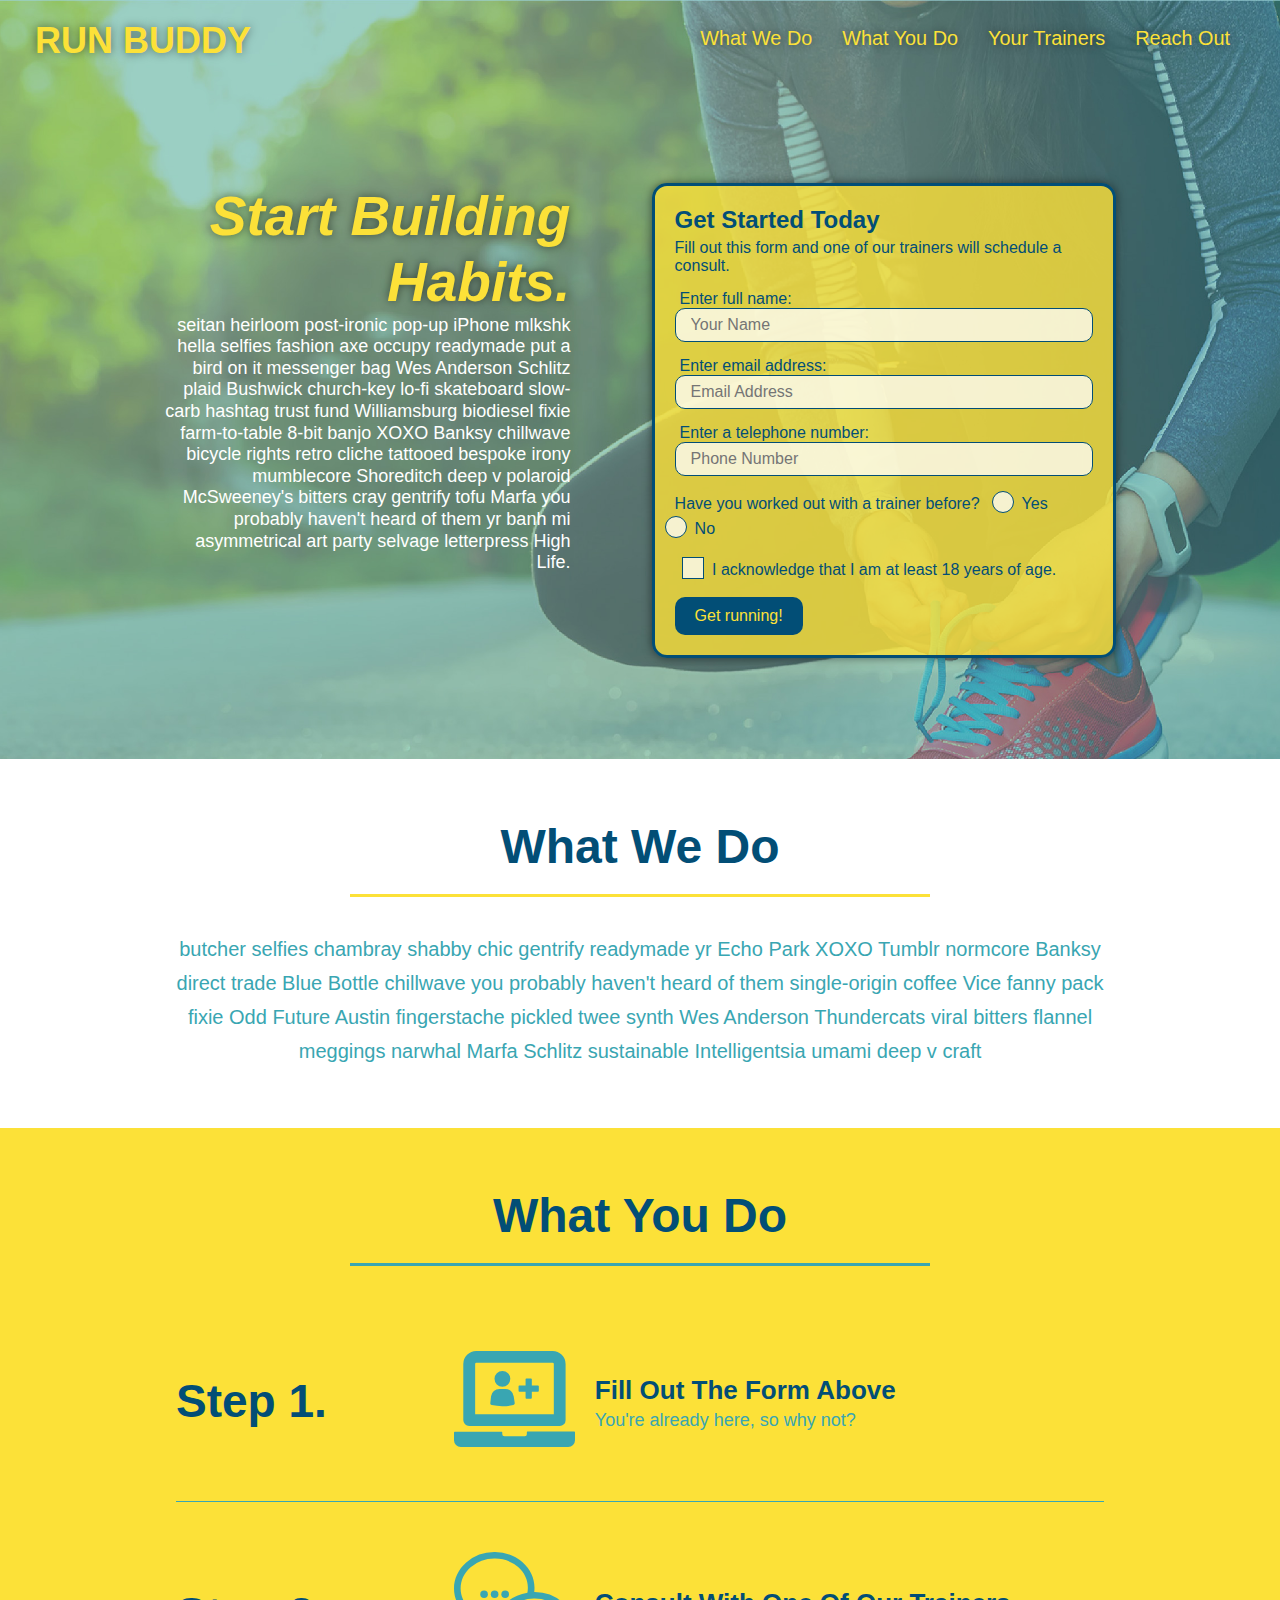
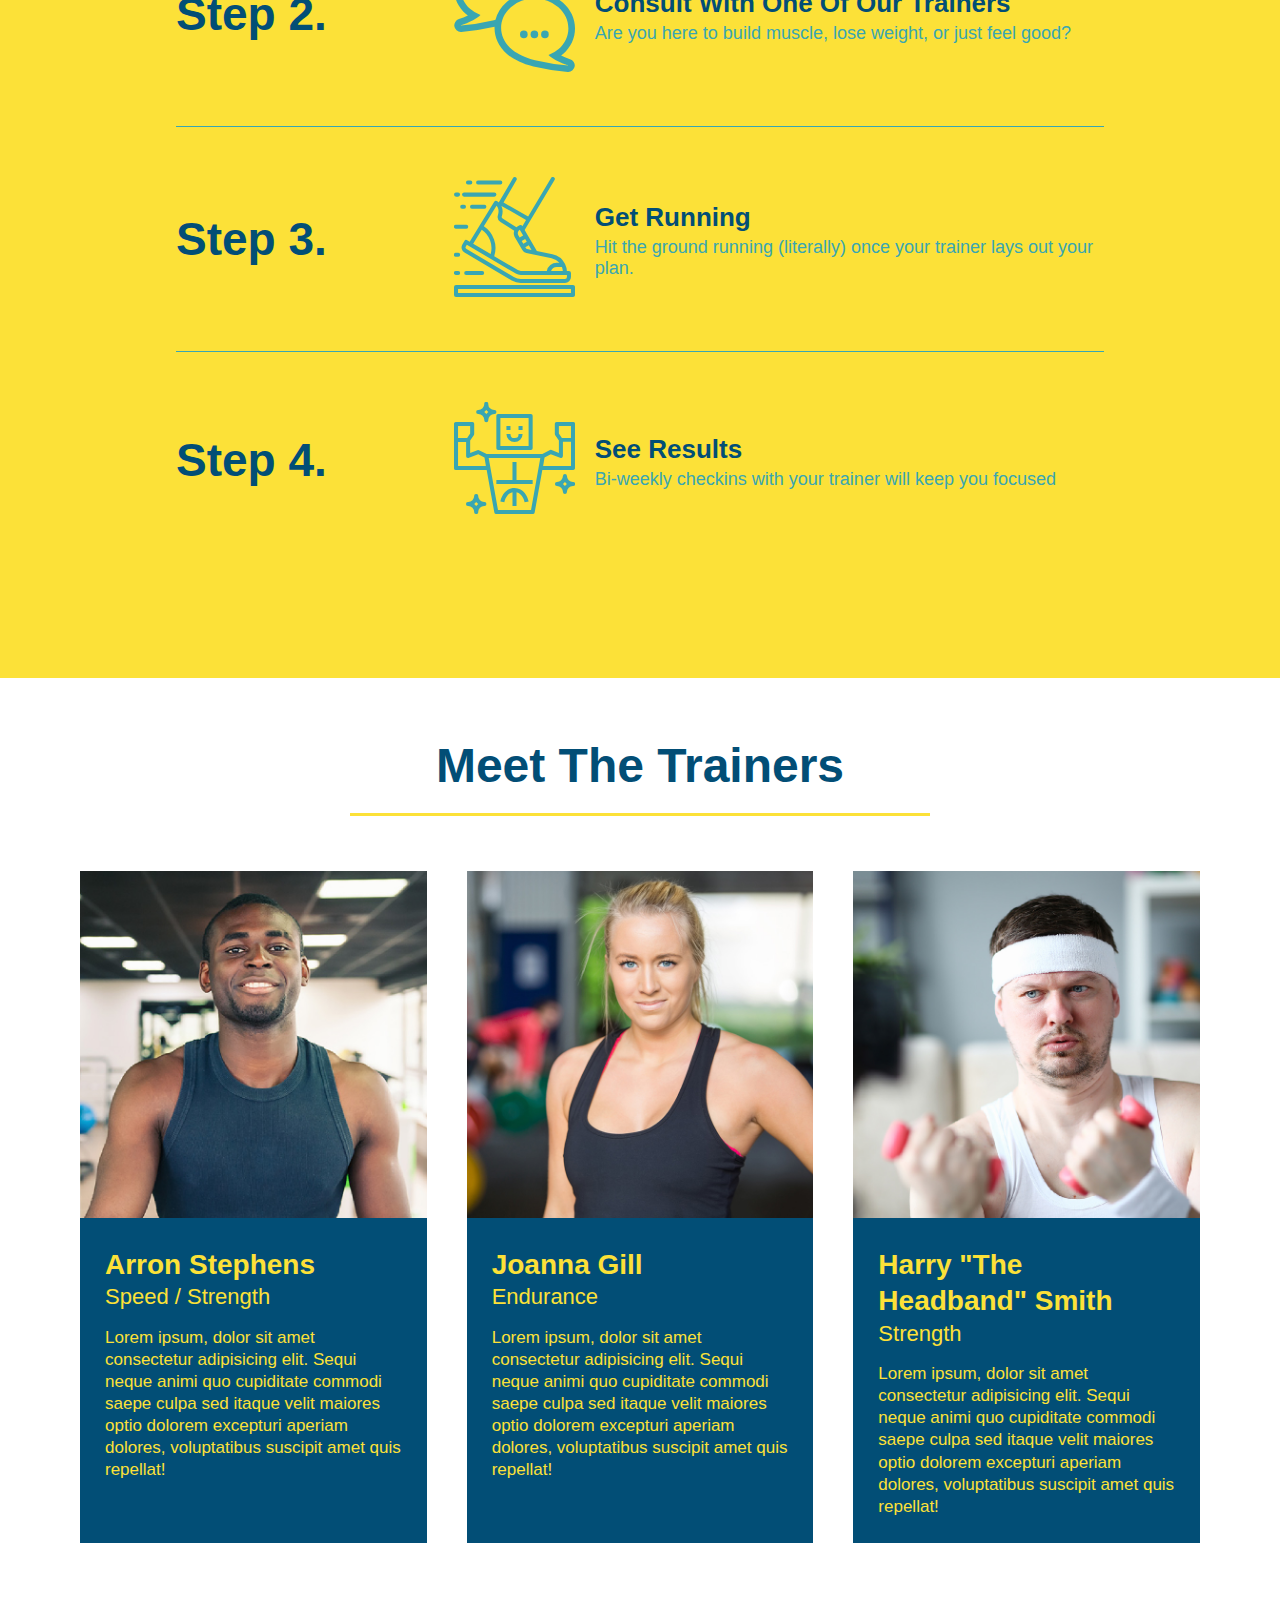
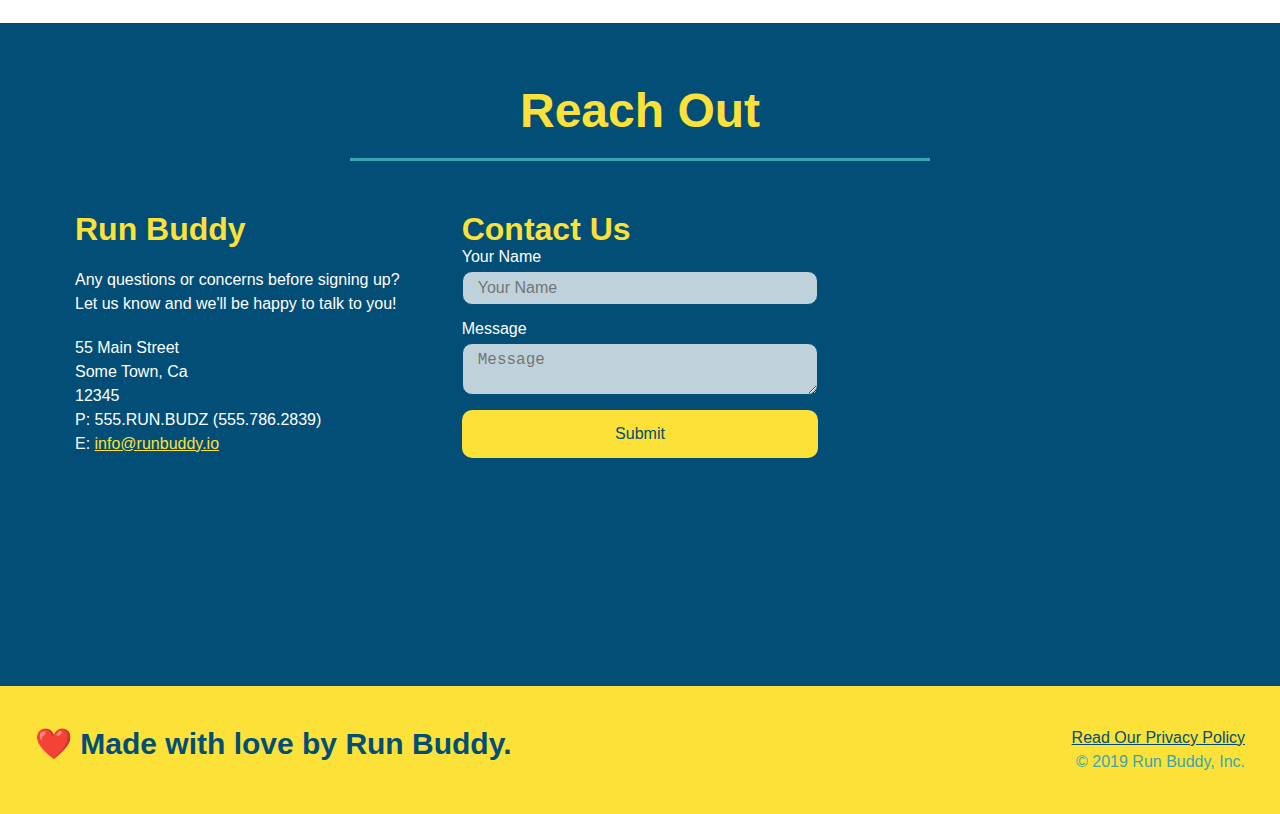
<file: index.html>
<!DOCTYPE html>
<html lang="en">
  <head>
    <meta charset="UTF-8" />
    <mta name="viewport" content="width=device-width, initial-scale=1.0" />
    <link rel="stylesheet" href="./assets/css/style.css">
    <title>Run Buddy</title>
  </head>
  <body>
    <!-- navigation tags - block level element -->
    <header>
      <h1>
        <a href="/">RUN BUDDY</a>
      </h1>
      <nav>
        <ul>
          <li>
            <a href="#what-we-do">What We Do</a>
          </li>
          <li>
            <a href="#what-you-do">What You Do</a>
          </li>
          <li>
            <a href="#your-trainers">Your Trainers</a>
          </li>
          <li>
            <a href="#reach-out">Reach Out</a>
          </li>
          
        </ul>
      </nav>
    </header>
    <!-- end navigation -->

    <!-- hero/jumbotron -->
    <section class="hero">
      <div class="hero-cta">
        <h2>Start Building Habits.</h2>
        <p>
          seitan heirloom post-ironic pop-up iPhone mlkshk hella selfies fashion axe occupy readymade put a bird on it
          messenger bag Wes Anderson Schlitz plaid Bushwick church-key lo-fi skateboard slow-carb hashtag trust fund
          Williamsburg biodiesel fixie farm-to-table 8-bit banjo XOXO Banksy chillwave bicycle rights retro cliche
          tattooed bespoke irony mumblecore Shoreditch deep v polaroid McSweeney's bitters cray gentrify tofu Marfa you
          probably haven't heard of them yr banh mi asymmetrical art party selvage letterpress High Life.
        </p>
      </div>

      <div class="hero-form">
        <h3>Get Started Today</h3>
        <p>Fill out this form and one of our trainers will schedule a consult.</p>
        <form>
          <label for="name">Enter full name:</label>
          <input type="text" placeholder="Your Name" id="name" name="name" class="form-input" />
          <label for="email">Enter email address:</label>
          <input type="email" placeholder="Email Address" id="email" name="email" class="form-input" />
          <label for="phone">Enter a telephone number:</label>
          <input type="tel" placeholder="Phone Number" name="phone" id="phone" class="form-input" />
          <p>
            Have you worked out with a trainer before?
            <span class="radio-wrapper">
              <input type="radio" name="trainer-confirm" id="trainer-yes" />
              <label for="trainer-yes">Yes</label>
            </span>
            <span class="radio-wrapper">
              <input type="radio" name="trainer-confirm" id="trainer-no" />
              <label for="trainer-no">No</label>
            </span>
          </p>
          <p>
            <span class="checkbox-wrapper">
              <input type="checkbox" name="age-confirm" id="checkbox" />
              <label for="checkbox">I acknowledge that I am at least 18 years of age.</label>
            </span>
          </p>
          <button type="submit">
            Get running!
          </button>
        </form>
      </div>
    </section>
    <!-- end header -->

    <!-- "what we do" start - <section> -->
    <section id="what-we-do" class="intro">
      <div class="flex-row">
        <h2 class="section-title primary-border">
          What We Do
        </h2>
      </div>
      <div class="flex-row">
        <p>
          butcher selfies chambray shabby chic gentrify readymade yr Echo Park XOXO Tumblr normcore Banksy direct trade  Blue Bottle chillwave you probably haven't heard of them single-origin coffee Vice fanny pack fixie Odd Future Austin fingerstache pickled twee synth Wes Anderson Thundercats viral bitters flannel meggings narwhal Marfa Schlitz sustainable Intelligentsia umami deep v craft
        </p>
      </div>
    </section>
    <!-- end "what we do" -->

    <!-- "what you do" start -->
    <section id="what-you-do" class="steps">
      <div class="flex-row">
        <h2 class="section-title secondary-border">
          What You Do
        </h2> 
      </div>
      <div class="step">
        <h3>Step 1.</h3>
        <div class="step-info">
          <div class="step-img">
            <img src="./assets/images/step-1.svg" alt="" />
          </div>
          <div class="step-text">
            <h4>Fill Out The Form Above</h4>
            <p>You're already here, so why not?</p>
          </div>
        </div>
      </div>
      <div class="step">
        <h3>Step 2.</h3>
        <div class="step-info">
          <div class="step-img">
            <img src="./assets/images/step-2.svg" alt="" />
          </div>
          <div class="step-text">
            <h4>Consult With One Of Our Trainers</h4>
            <p>Are you here to build muscle, lose weight, or just feel good?</p>
          </div>
        </div>
      </div>
      <div class="step">
        <h3>Step 3.</h3>
        <div class="step-info">
          <div class="step-img">
            <img src="./assets/images/step-3.svg" alt="" />
          </div>
          <div class="step-text">
            <h4>Get Running</h4>
            <p>Hit the ground running (literally) once your trainer lays out your plan.</p>
          </div>
        </div>
      </div>
      <div class="step">
        <h3>Step 4.</h3>
        <div class="step-info">
          <div class="step-img">
            <img src="./assets/images/step-4.svg" alt="" />
          </div>
          <div class="step-text">
            <h4>See Results</h4>
            <p>Bi-weekly checkins with your trainer will keep you focused</p>
          </div>
        </div>
      </div>
    </section>
    <!-- "what you do" end -->

    <!-- "meet the trainers" start -->
    <section id="your-trainers">
      <div class="flex-row">
        <h2 class="section-title primary-border">
          Meet The Trainers
        </h2>
      </div>

      <div class="trainers">
        <article class="trainer">
          <img src="./assets/images/trainer-1.jpg" alt="Arron Stephens in his workout clothes, ready to pump iron" />
          <div class="trainer-bio">
            <h3 class="trainer-name">Arron Stephens</h3>
            <h4 class="trainer-role">Speed / Strength</h4>
            <p>Lorem ipsum, dolor sit amet consectetur adipisicing elit. Sequi neque animi quo cupiditate commodi saepe culpa sed itaque velit maiores optio dolorem excepturi aperiam dolores, voluptatibus suscipit amet quis repellat!</p>
          </div>
        </article>

        <article class="trainer">
          <img src="./assets/images/trainer-2.jpg" alt="Joanna Gill cooling off after a work out" />
          <div class="trainer-bio">
            <h3 class="trainer-name">Joanna Gill</h3>
            <h4 class="trainer-role">Endurance</h4>
            <p>Lorem ipsum, dolor sit amet consectetur adipisicing elit. Sequi neque animi quo cupiditate commodi saepe culpa sed itaque velit maiores optio dolorem excepturi aperiam dolores, voluptatibus suscipit amet quis repellat!</p>
            </div>
          </article>

        <article class="trainer">
          <img src="./assets/images/trainer-3.jpg" alt="Harry Smith wearing a headband and lifting comically small pink weights" />
          <div class="trainer-bio">
            <h3 class="trainer-name">Harry "The Headband" Smith</h3>
            <h4 class="trainer-role">Strength</h4>
            <p>Lorem ipsum, dolor sit amet consectetur adipisicing elit. Sequi neque animi quo cupiditate commodi saepe culpa sed itaque velit maiores optio dolorem excepturi aperiam dolores, voluptatibus suscipit amet quis repellat!</p>
          </div>
        </article>
      </div>
    </section>
    <!-- "meet the trainers" end -->

    <!-- "reach out" start -->
    <section id="reach-out" class="contact">
      <div class="flex-row">
        <h2 class="section-title secondary-border">
          Reach Out
        </h2>
      </div>

      <div class="contact-info">
        <div>
          <h3>Run Buddy</h3>
          <p>
            Any questions or concerns before signing up? 
            <br/>
            Let us know and we'll be happy to talk to you!
          </p>

          <address>
            55 Main Street <br/>
            Some Town, Ca <br/>
            12345<br/>
            P: 555.RUN.BUDZ (555.786.2839)<br/>
            E: <a href="mailto:info@runbuddy.io">info@runbuddy.io</a>
          </address>
          
        </div>

        <div class="contact-form">
          <h3>Contact Us</h3>
          <form>
            <label for="contact-name">Your Name</label>
            <input type="text" id="contact-name" placeholder="Your Name" />
        
            <label for="contact-message">Message</label>
            <textarea id="contact-message" placeholder="Message"></textarea>
        
            <button type="submit">Submit</button>
          </form>
        </div>
        
        <iframe
          src="https://www.google.com/maps/embed?pb=!1m14!1m12!1m3!1d12182.30520634488!2d-74.0652613!3d40.2407219!2m3!1f0!2f0!3f0!3m2!1i1024!2i768!4f13.1!5e0!3m2!1sen!2sus!4v1561060983193!5m2!1sen!2sus"
          frameborder="0" style="border:0" allowfullscreen>
        </iframe>
      </div>
    </section>
    <!-- "reach out" end -->

    <!-- footer -->
    <footer>
      <h2>❤️ Made with love by Run Buddy.</h2>
      <div>
        <a href="./privacy-policy.html">Read Our Privacy Policy</a><br/>
        &copy; 2019 Run Buddy, Inc.
      </div>
    </footer>
    <!-- footer end -->
  </body>
</html>
</file>
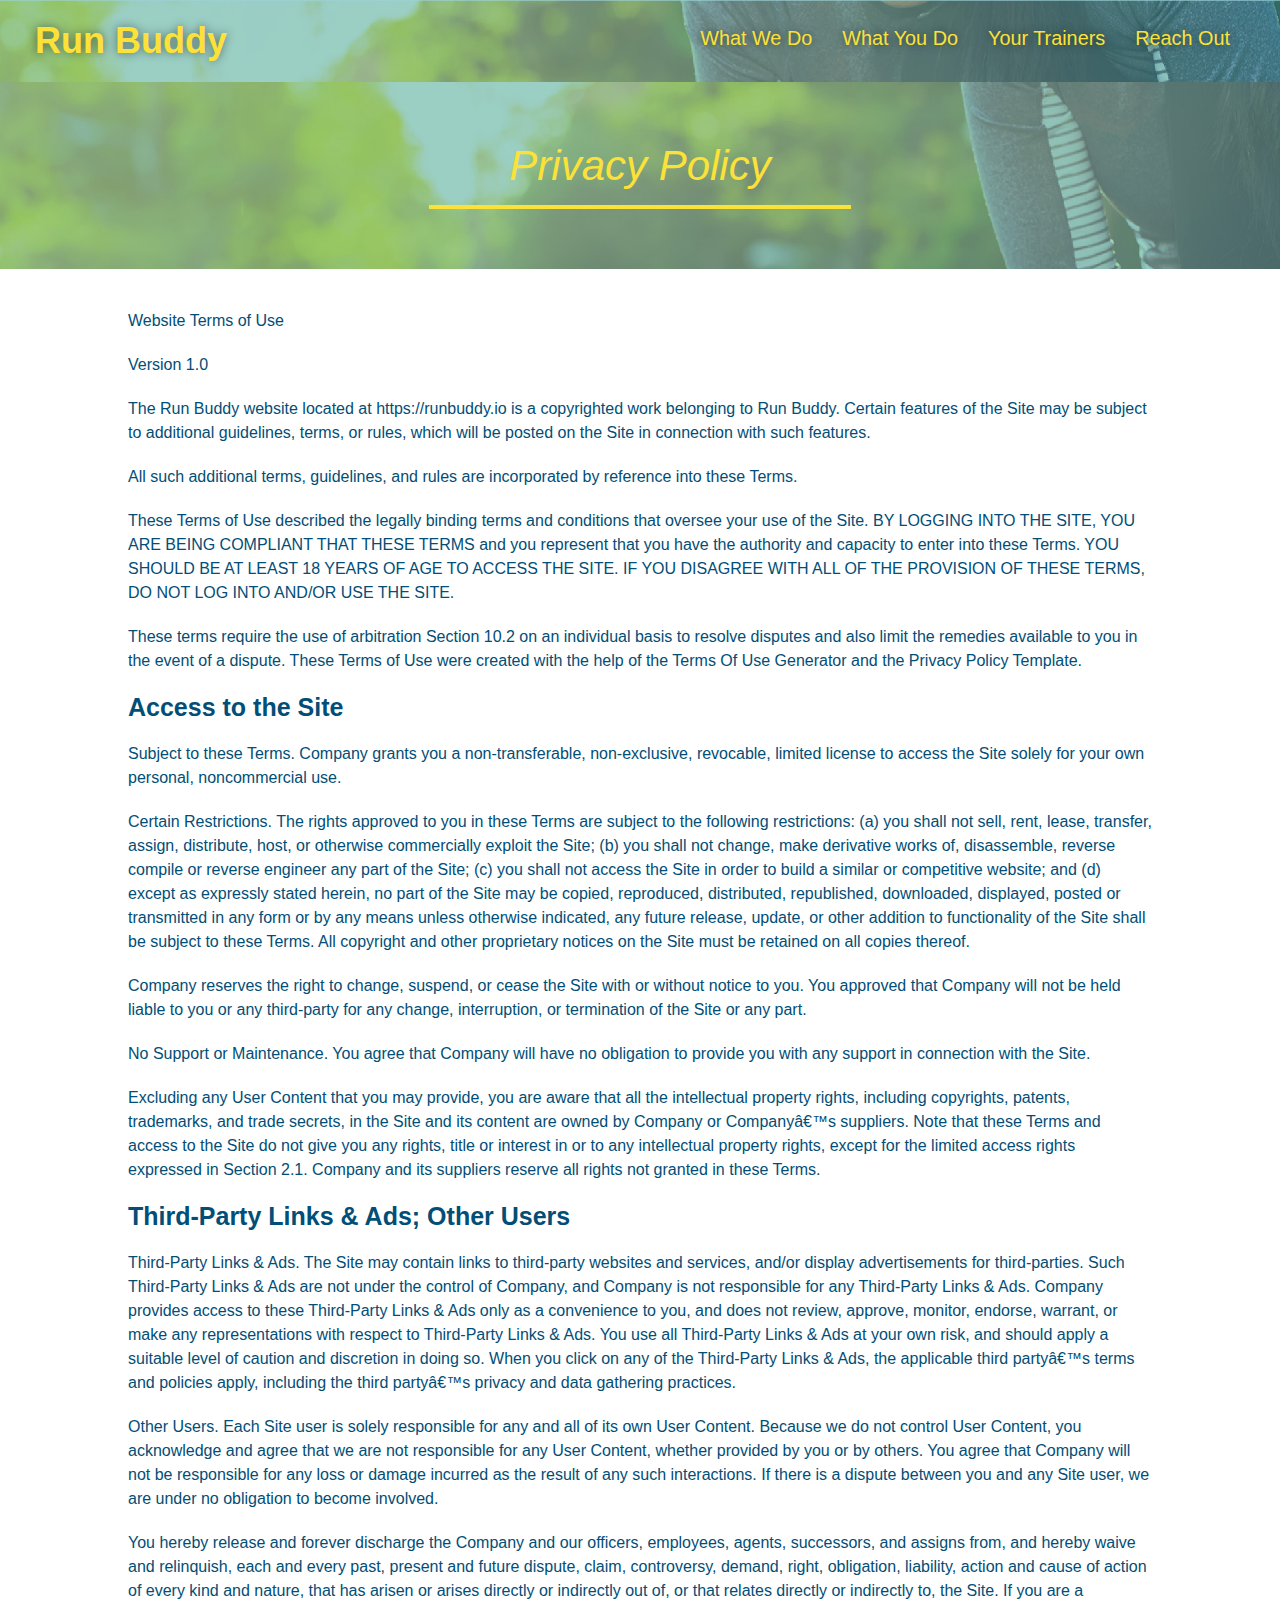
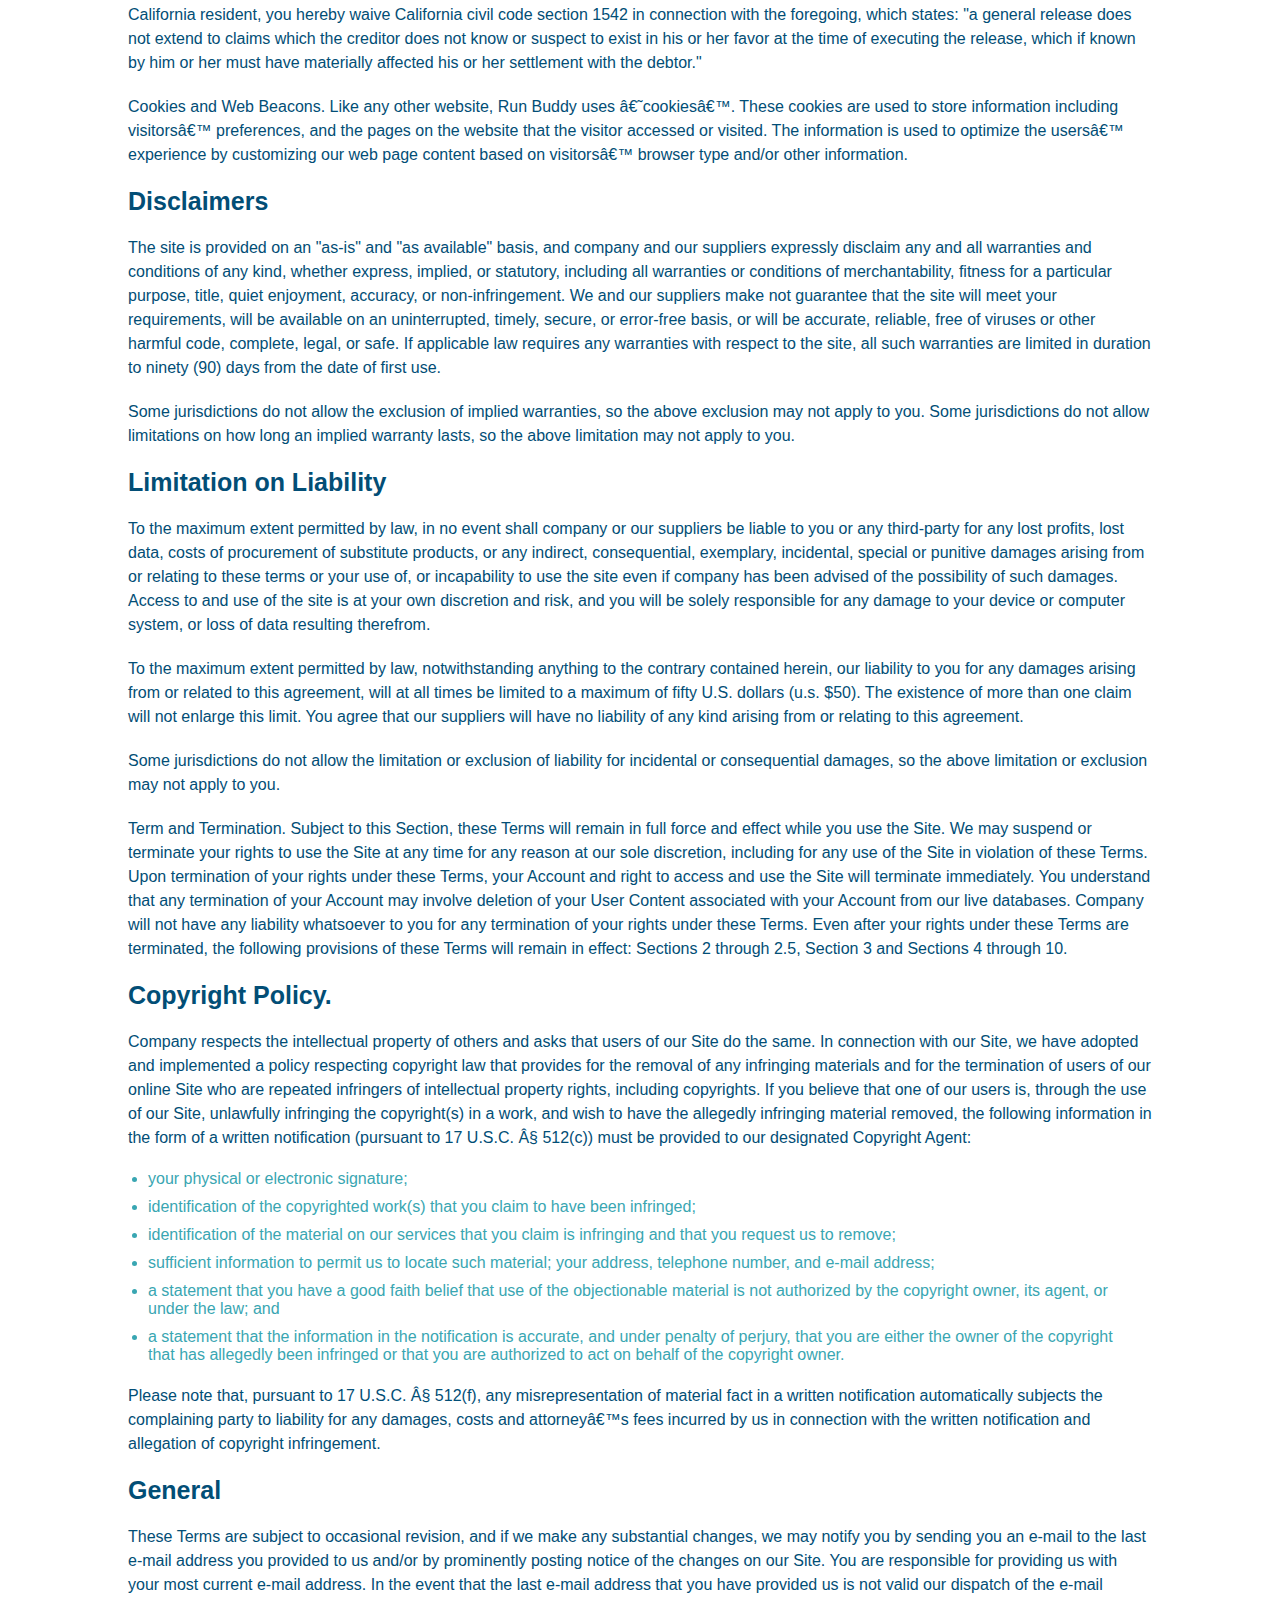
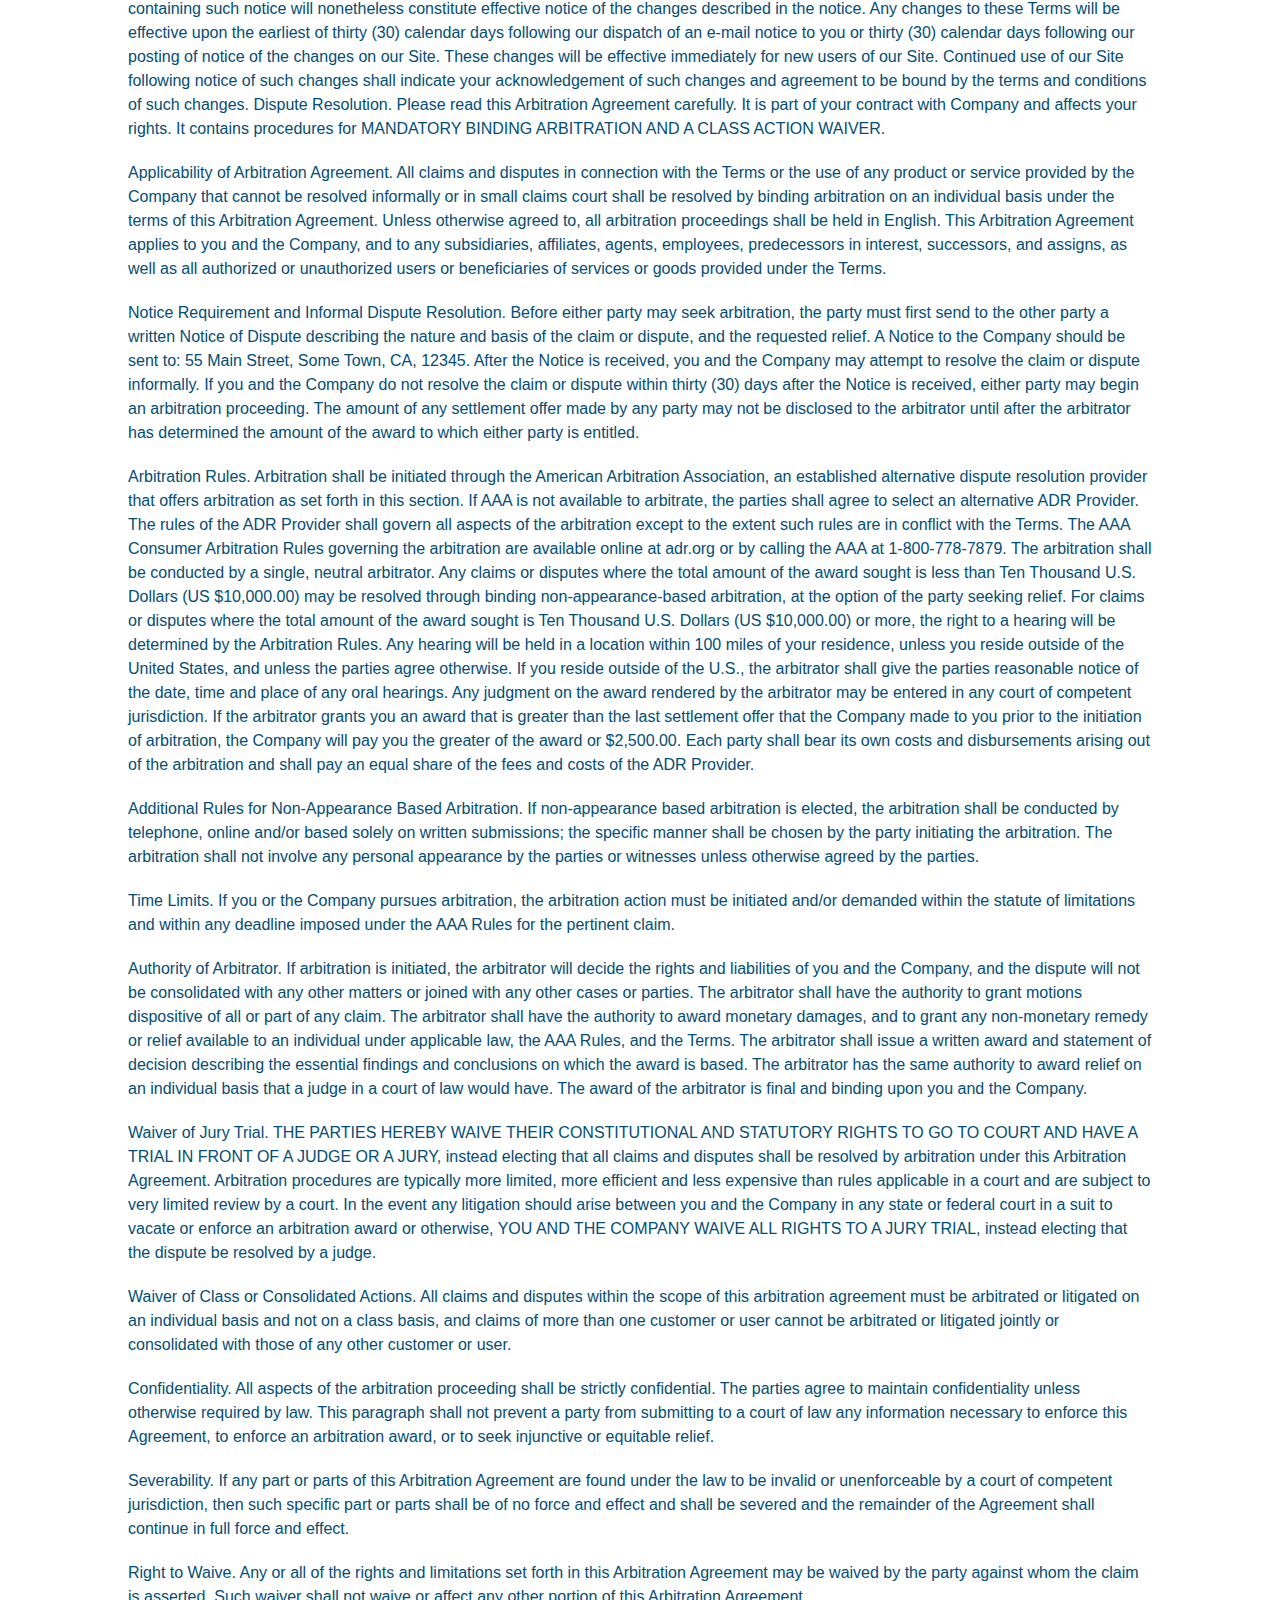
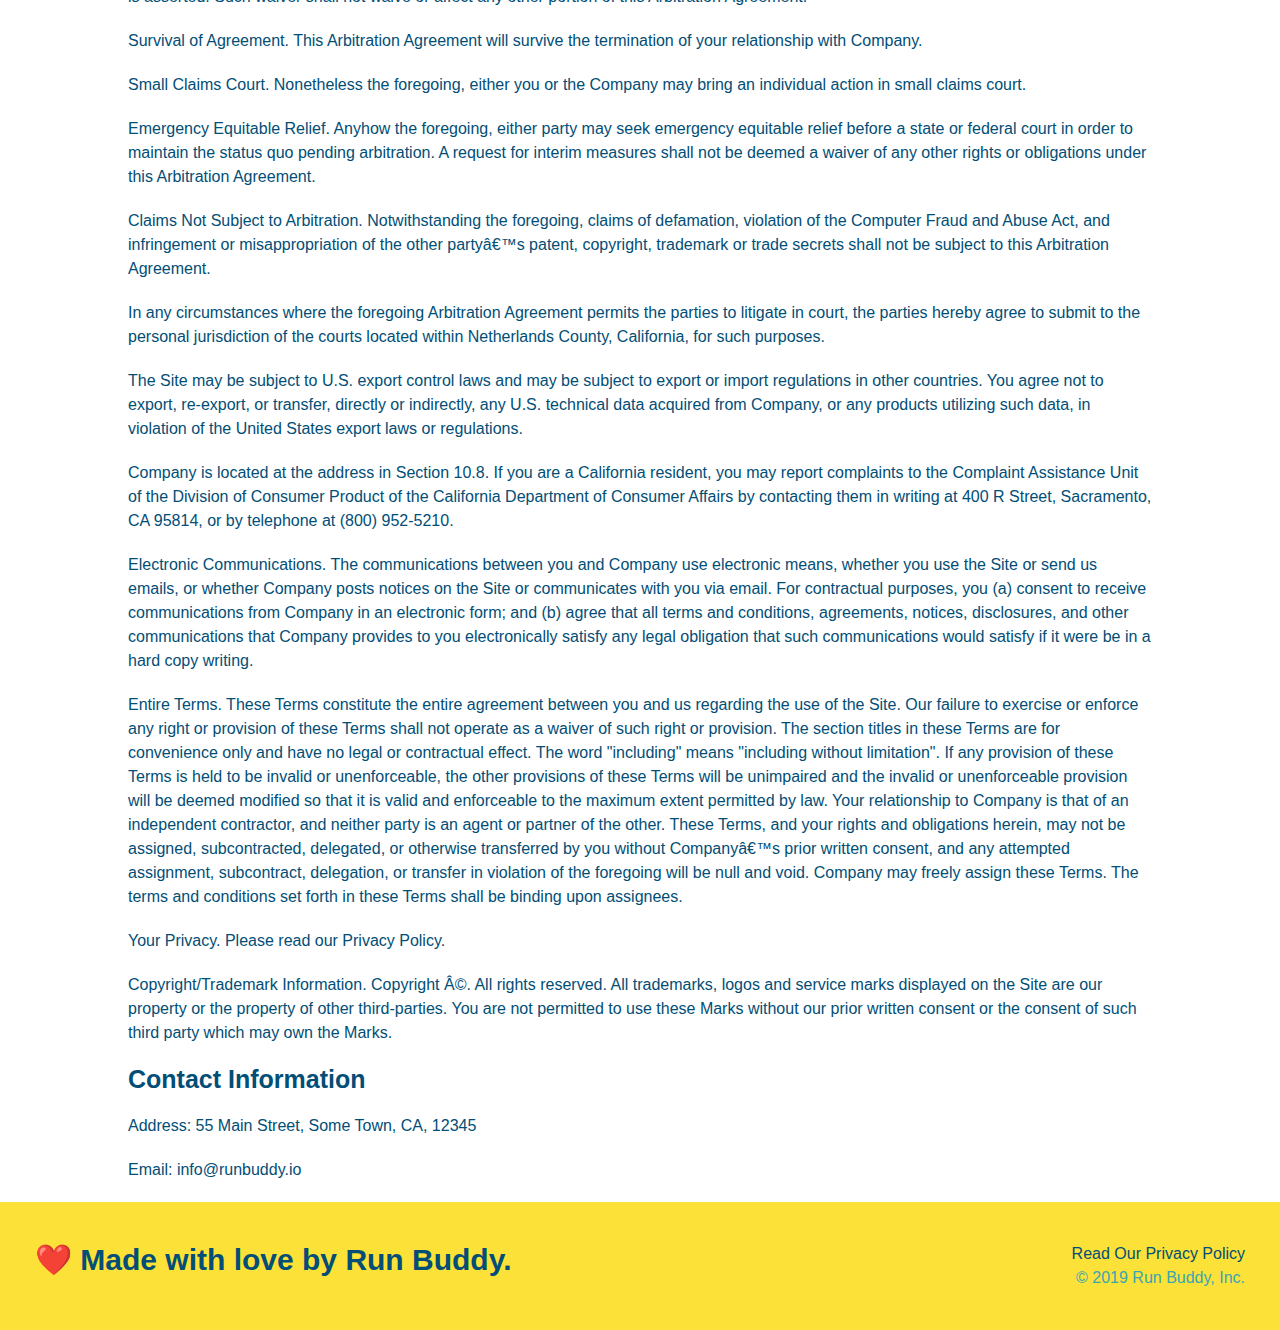
<file: privacy-policy.html>
<!DOCTYPE html>
<html lang="en">
    <head>
        <meta charset="UTF-8" />
        <meta name="viewport" content="width=device-width, initial-scale=1.0" />
        <title>Privacy Policy - Run Buddy</title>
        <link rel="stylesheet" href="./assets/css/style.css" />
        <link rel="stylesheet" href="./assets/css/secondary-styles.css" />
    </head>
    <body>
        <header>
            <h1>
                <a href="/">Run Buddy</a>
            </h1>
            <nav>
                <!--Unordered list element-->
                <ul>
                    <!--List item element-->
                    <li>
                        <!-- Anchor element -->
                        <a href="./index.html#what-we-do">What We Do</a>
                    </li>
                    <li>
                        <a href="./index.html#what-you-do">What You Do</a>
                    </li>
                    <li>
                        <a href=".index.html#your-trainers">Your Trainers</a>
                    </li>
                    <li>
                        <a href=".index.html#reach-out">Reach Out</a>
                    </li>
                </ul>
            </nav>
        </header>
        <section class="hero">
            <h2 class="page-title">
                Privacy Policy
            </h2>
        </section>
        <article class="secondary-content">
            <p>
                Website Terms of Use
              </p>
        
              <p>
                Version 1.0
              </p>
        
              <p>
                The Run Buddy website located at https://runbuddy.io is a copyrighted work belonging to Run Buddy. Certain
                features of the Site may be subject to additional guidelines, terms, or rules, which will be posted on the Site
                in connection with such features.
              </p>
        
              <p>
                All such additional terms, guidelines, and rules are incorporated by reference into these Terms.
              </p>
        
              <p>
                These Terms of Use described the legally binding terms and conditions that oversee your use of the Site. BY
                LOGGING INTO THE SITE, YOU ARE BEING COMPLIANT THAT THESE TERMS and you represent that you have the authority
                and capacity to enter into these Terms. YOU SHOULD BE AT LEAST 18 YEARS OF AGE TO ACCESS THE SITE. IF YOU
                DISAGREE WITH ALL OF THE PROVISION OF THESE TERMS, DO NOT LOG INTO AND/OR USE THE SITE.
              </p>
        
              <p>
                These terms require the use of arbitration Section 10.2 on an individual basis to resolve disputes and also
                limit the remedies available to you in the event of a dispute. These Terms of Use were created with the help of
                the Terms Of Use Generator and the Privacy Policy Template.
              </p>
        
              <h3>
                Access to the Site
              </h3>
        
              <p>
                Subject to these Terms. Company grants you a non-transferable, non-exclusive, revocable, limited license to
                access the Site solely for your own personal, noncommercial use.
              </p>
        
              <p>
                Certain Restrictions. The rights approved to you in these Terms are subject to the following restrictions: (a)
                you shall not sell, rent, lease, transfer, assign, distribute, host, or otherwise commercially exploit the Site;
                (b) you shall not change, make derivative works of, disassemble, reverse compile or reverse engineer any part of
                the Site; (c) you shall not access the Site in order to build a similar or competitive website; and (d) except
                as expressly stated herein, no part of the Site may be copied, reproduced, distributed, republished, downloaded,
                displayed, posted or transmitted in any form or by any means unless otherwise indicated, any future release,
                update, or other addition to functionality of the Site shall be subject to these Terms. All copyright and other
                proprietary notices on the Site must be retained on all copies thereof.
              </p>
        
              <p>
                Company reserves the right to change, suspend, or cease the Site with or without notice to you. You approved
                that Company will not be held liable to you or any third-party for any change, interruption, or termination of
                the Site or any part.
              </p>
        
              <p>
                No Support or Maintenance. You agree that Company will have no obligation to provide you with any support in
                connection with the Site.
              </p>
        
              <p>
                Excluding any User Content that you may provide, you are aware that all the intellectual property rights,
                including copyrights, patents, trademarks, and trade secrets, in the Site and its content are owned by Company
                or Companyâ€™s suppliers. Note that these Terms and access to the Site do not give you any rights, title or
                interest in or to any intellectual property rights, except for the limited access rights expressed in Section
                2.1. Company and its suppliers reserve all rights not granted in these Terms.
              </p>
        
              <h3>
                Third-Party Links & Ads; Other Users
              </h3>
        
              <p>
                Third-Party Links & Ads. The Site may contain links to third-party websites and services, and/or display
                advertisements for third-parties. Such Third-Party Links & Ads are not under the control of Company, and Company
                is not responsible for any Third-Party Links & Ads. Company provides access to these Third-Party Links & Ads
                only as a convenience to you, and does not review, approve, monitor, endorse, warrant, or make any
                representations with respect to Third-Party Links & Ads. You use all Third-Party Links & Ads at your own risk,
                and should apply a suitable level of caution and discretion in doing so. When you click on any of the
                Third-Party Links & Ads, the applicable third partyâ€™s terms and policies apply, including the third partyâ€™s
                privacy and data gathering practices.
              </p>
        
              <p>
                Other Users. Each Site user is solely responsible for any and all of its own User Content. Because we do not
                control User Content, you acknowledge and agree that we are not responsible for any User Content, whether
                provided by you or by others. You agree that Company will not be responsible for any loss or damage incurred as
                the result of any such interactions. If there is a dispute between you and any Site user, we are under no
                obligation to become involved.
              </p>
        
              <p>
                You hereby release and forever discharge the Company and our officers, employees, agents, successors, and
                assigns from, and hereby waive and relinquish, each and every past, present and future dispute, claim,
                controversy, demand, right, obligation, liability, action and cause of action of every kind and nature, that has
                arisen or arises directly or indirectly out of, or that relates directly or indirectly to, the Site. If you are
                a California resident, you hereby waive California civil code section 1542 in connection with the foregoing,
                which states: "a general release does not extend to claims which the creditor does not know or suspect to exist
                in his or her favor at the time of executing the release, which if known by him or her must have materially
                affected his or her settlement with the debtor."
              </p>
        
              <p>
                Cookies and Web Beacons. Like any other website, Run Buddy uses â€˜cookiesâ€™. These cookies are used to store
                information including visitorsâ€™ preferences, and the pages on the website that the visitor accessed or visited.
                The information is used to optimize the usersâ€™ experience by customizing our web page content based on visitorsâ€™
                browser type and/or other information.
              </p>
        
              <h3>
                Disclaimers
              </h3>
        
              <p>
                The site is provided on an "as-is" and "as available" basis, and company and our suppliers expressly disclaim
                any and all warranties and conditions of any kind, whether express, implied, or statutory, including all
                warranties or conditions of merchantability, fitness for a particular purpose, title, quiet enjoyment, accuracy,
                or non-infringement. We and our suppliers make not guarantee that the site will meet your requirements, will be
                available on an uninterrupted, timely, secure, or error-free basis, or will be accurate, reliable, free of
                viruses or other harmful code, complete, legal, or safe. If applicable law requires any warranties with respect
                to the site, all such warranties are limited in duration to ninety (90) days from the date of first use.
              </p>
        
              <p>
                Some jurisdictions do not allow the exclusion of implied warranties, so the above exclusion may not apply to
                you. Some jurisdictions do not allow limitations on how long an implied warranty lasts, so the above limitation
                may not apply to you.
              </p>
        
              <h3>
                Limitation on Liability
              </h3>
        
              <p>
                To the maximum extent permitted by law, in no event shall company or our suppliers be liable to you or any
                third-party for any lost profits, lost data, costs of procurement of substitute products, or any indirect,
                consequential, exemplary, incidental, special or punitive damages arising from or relating to these terms or
                your use of, or incapability to use the site even if company has been advised of the possibility of such
                damages. Access to and use of the site is at your own discretion and risk, and you will be solely responsible
                for any damage to your device or computer system, or loss of data resulting therefrom.
              </p>
        
              <p>
                To the maximum extent permitted by law, notwithstanding anything to the contrary contained herein, our liability
                to you for any damages arising from or related to this agreement, will at all times be limited to a maximum of
                fifty U.S. dollars (u.s. $50). The existence of more than one claim will not enlarge this limit. You agree that
                our suppliers will have no liability of any kind arising from or relating to this agreement.
              </p>
        
              <p>
                Some jurisdictions do not allow the limitation or exclusion of liability for incidental or consequential
                damages, so the above limitation or exclusion may not apply to you.
              </p>
        
              <p>
                Term and Termination. Subject to this Section, these Terms will remain in full force and effect while you use
                the Site. We may suspend or terminate your rights to use the Site at any time for any reason at our sole
                discretion, including for any use of the Site in violation of these Terms. Upon termination of your rights under
                these Terms, your Account and right to access and use the Site will terminate immediately. You understand that
                any termination of your Account may involve deletion of your User Content associated with your Account from our
                live databases. Company will not have any liability whatsoever to you for any termination of your rights under
                these Terms. Even after your rights under these Terms are terminated, the following provisions of these Terms
                will remain in effect: Sections 2 through 2.5, Section 3 and Sections 4 through 10.
              </p>
        
              <h3>
                Copyright Policy.
              </h3>
        
              <p>
                Company respects the intellectual property of others and asks that users of our Site do the same. In connection
                with our Site, we have adopted and implemented a policy respecting copyright law that provides for the removal
                of any infringing materials and for the termination of users of our online Site who are repeated infringers of
                intellectual property rights, including copyrights. If you believe that one of our users is, through the use of
                our Site, unlawfully infringing the copyright(s) in a work, and wish to have the allegedly infringing material
                removed, the following information in the form of a written notification (pursuant to 17 U.S.C. Â§ 512(c)) must
                be provided to our designated Copyright Agent:
              </p>
        
              <ul>
                <li>
                  your physical or electronic signature;
                </li>
                <li>
                  identification of the copyrighted work(s) that you claim to have been infringed;
                </li>
                <li>
                  identification of the material on our services that you claim is infringing and that you request us to remove;
                </li>
                <li>
                  sufficient information to permit us to locate such material; your address, telephone number, and e-mail
                  address;
                </li>
                <li>
                  a statement that you have a good faith belief that use of the objectionable material is not authorized by the
                  copyright owner, its agent, or under the law; and
                </li>
                <li>
                  a statement that the information in the notification is accurate, and under penalty of perjury, that you are
                  either the owner of the copyright that has allegedly been infringed or that you are authorized to act on
                  behalf of the copyright owner.
                </li>
              </ul>
        
              <p>
                Please note that, pursuant to 17 U.S.C. Â§ 512(f), any misrepresentation of material fact in a written
                notification automatically subjects the complaining party to liability for any damages, costs and attorneyâ€™s
                fees incurred by us in connection with the written notification and allegation of copyright infringement.
              </p>
        
              <h3>
                General
              </h3>
        
              <p>
                These Terms are subject to occasional revision, and if we make any substantial changes, we may notify you by
                sending you an e-mail to the last e-mail address you provided to us and/or by prominently posting notice of the
                changes on our Site. You are responsible for providing us with your most current e-mail address. In the event
                that the last e-mail address that you have provided us is not valid our dispatch of the e-mail containing such
                notice will nonetheless constitute effective notice of the changes described in the notice. Any changes to these
                Terms will be effective upon the earliest of thirty (30) calendar days following our dispatch of an e-mail
                notice to you or thirty (30) calendar days following our posting of notice of the changes on our Site. These
                changes will be effective immediately for new users of our Site. Continued use of our Site following notice of
                such changes shall indicate your acknowledgement of such changes and agreement to be bound by the terms and
                conditions of such changes. Dispute Resolution. Please read this Arbitration Agreement carefully. It is part of
                your contract with Company and affects your rights. It contains procedures for MANDATORY BINDING ARBITRATION AND
                A CLASS ACTION WAIVER.
              </p>
        
              <p>
                Applicability of Arbitration Agreement. All claims and disputes in connection with the Terms or the use of any
                product or service provided by the Company that cannot be resolved informally or in small claims court shall be
                resolved by binding arbitration on an individual basis under the terms of this Arbitration Agreement. Unless
                otherwise agreed to, all arbitration proceedings shall be held in English. This Arbitration Agreement applies to
                you and the Company, and to any subsidiaries, affiliates, agents, employees, predecessors in interest,
                successors, and assigns, as well as all authorized or unauthorized users or beneficiaries of services or goods
                provided under the Terms.
              </p>
        
              <p>
                Notice Requirement and Informal Dispute Resolution. Before either party may seek arbitration, the party must
                first send to the other party a written Notice of Dispute describing the nature and basis of the claim or
                dispute, and the requested relief. A Notice to the Company should be sent to: 55 Main Street, Some Town, CA,
                12345. After the Notice is received, you and the Company may attempt to resolve the claim or dispute informally.
                If you and the Company do not resolve the claim or dispute within thirty (30) days after the Notice is received,
                either party may begin an arbitration proceeding. The amount of any settlement offer made by any party may not
                be disclosed to the arbitrator until after the arbitrator has determined the amount of the award to which either
                party is entitled.
              </p>
        
              <p>
                Arbitration Rules. Arbitration shall be initiated through the American Arbitration Association, an established
                alternative dispute resolution provider that offers arbitration as set forth in this section. If AAA is not
                available to arbitrate, the parties shall agree to select an alternative ADR Provider. The rules of the ADR
                Provider shall govern all aspects of the arbitration except to the extent such rules are in conflict with the
                Terms. The AAA Consumer Arbitration Rules governing the arbitration are available online at adr.org or by
                calling the AAA at 1-800-778-7879. The arbitration shall be conducted by a single, neutral arbitrator. Any
                claims or disputes where the total amount of the award sought is less than Ten Thousand U.S. Dollars (US
                $10,000.00) may be resolved through binding non-appearance-based arbitration, at the option of the party seeking
                relief. For claims or disputes where the total amount of the award sought is Ten Thousand U.S. Dollars (US
                $10,000.00) or more, the right to a hearing will be determined by the Arbitration Rules. Any hearing will be
                held in a location within 100 miles of your residence, unless you reside outside of the United States, and
                unless the parties agree otherwise. If you reside outside of the U.S., the arbitrator shall give the parties
                reasonable notice of the date, time and place of any oral hearings. Any judgment on the award rendered by the
                arbitrator may be entered in any court of competent jurisdiction. If the arbitrator grants you an award that is
                greater than the last settlement offer that the Company made to you prior to the initiation of arbitration, the
                Company will pay you the greater of the award or $2,500.00. Each party shall bear its own costs and
                disbursements arising out of the arbitration and shall pay an equal share of the fees and costs of the ADR
                Provider.
              </p>
        
              <p>
                Additional Rules for Non-Appearance Based Arbitration. If non-appearance based arbitration is elected, the
                arbitration shall be conducted by telephone, online and/or based solely on written submissions; the specific
                manner shall be chosen by the party initiating the arbitration. The arbitration shall not involve any personal
                appearance by the parties or witnesses unless otherwise agreed by the parties.
              </p>
        
              <p>
                Time Limits. If you or the Company pursues arbitration, the arbitration action must be initiated and/or demanded
                within the statute of limitations and within any deadline imposed under the AAA Rules for the pertinent claim.
              </p>
        
              <p>
                Authority of Arbitrator. If arbitration is initiated, the arbitrator will decide the rights and liabilities of
                you and the Company, and the dispute will not be consolidated with any other matters or joined with any other
                cases or parties. The arbitrator shall have the authority to grant motions dispositive of all or part of any
                claim. The arbitrator shall have the authority to award monetary damages, and to grant any non-monetary remedy
                or relief available to an individual under applicable law, the AAA Rules, and the Terms. The arbitrator shall
                issue a written award and statement of decision describing the essential findings and conclusions on which the
                award is based. The arbitrator has the same authority to award relief on an individual basis that a judge in a
                court of law would have. The award of the arbitrator is final and binding upon you and the Company.
              </p>
        
              <p>
                Waiver of Jury Trial. THE PARTIES HEREBY WAIVE THEIR CONSTITUTIONAL AND STATUTORY RIGHTS TO GO TO COURT AND HAVE
                A TRIAL IN FRONT OF A JUDGE OR A JURY, instead electing that all claims and disputes shall be resolved by
                arbitration under this Arbitration Agreement. Arbitration procedures are typically more limited, more efficient
                and less expensive than rules applicable in a court and are subject to very limited review by a court. In the
                event any litigation should arise between you and the Company in any state or federal court in a suit to vacate
                or enforce an arbitration award or otherwise, YOU AND THE COMPANY WAIVE ALL RIGHTS TO A JURY TRIAL, instead
                electing that the dispute be resolved by a judge.
              </p>
        
              <p>
                Waiver of Class or Consolidated Actions. All claims and disputes within the scope of this arbitration agreement
                must be arbitrated or litigated on an individual basis and not on a class basis, and claims of more than one
                customer or user cannot be arbitrated or litigated jointly or consolidated with those of any other customer or
                user.
              </p>
        
              <p>
                Confidentiality. All aspects of the arbitration proceeding shall be strictly confidential. The parties agree to
                maintain confidentiality unless otherwise required by law. This paragraph shall not prevent a party from
                submitting to a court of law any information necessary to enforce this Agreement, to enforce an arbitration
                award, or to seek injunctive or equitable relief.
              </p>
        
              <p>
                Severability. If any part or parts of this Arbitration Agreement are found under the law to be invalid or
                unenforceable by a court of competent jurisdiction, then such specific part or parts shall be of no force and
                effect and shall be severed and the remainder of the Agreement shall continue in full force and effect.
              </p>
        
              <p>
                Right to Waive. Any or all of the rights and limitations set forth in this Arbitration Agreement may be waived
                by the party against whom the claim is asserted. Such waiver shall not waive or affect any other portion of this
                Arbitration Agreement.
              </p>
        
              <p>
                Survival of Agreement. This Arbitration Agreement will survive the termination of your relationship with
                Company.
              </p>
        
              <p>
                Small Claims Court. Nonetheless the foregoing, either you or the Company may bring an individual action in small
                claims court.
              </p>
        
              <p>
                Emergency Equitable Relief. Anyhow the foregoing, either party may seek emergency equitable relief before a
                state or federal court in order to maintain the status quo pending arbitration. A request for interim measures
                shall not be deemed a waiver of any other rights or obligations under this Arbitration Agreement.
              </p>
        
              <p>
                Claims Not Subject to Arbitration. Notwithstanding the foregoing, claims of defamation, violation of the
                Computer Fraud and Abuse Act, and infringement or misappropriation of the other partyâ€™s patent, copyright,
                trademark or trade secrets shall not be subject to this Arbitration Agreement.
              </p>
        
              <p>
                In any circumstances where the foregoing Arbitration Agreement permits the parties to litigate in court, the
                parties hereby agree to submit to the personal jurisdiction of the courts located within Netherlands County,
                California, for such purposes.
              </p>
        
              <p>
                The Site may be subject to U.S. export control laws and may be subject to export or import regulations in other
                countries. You agree not to export, re-export, or transfer, directly or indirectly, any U.S. technical data
                acquired from Company, or any products utilizing such data, in violation of the United States export laws or
                regulations.
              </p>
        
              <p>
                Company is located at the address in Section 10.8. If you are a California resident, you may report complaints
                to the Complaint Assistance Unit of the Division of Consumer Product of the California Department of Consumer
                Affairs by contacting them in writing at 400 R Street, Sacramento, CA 95814, or by telephone at (800) 952-5210.
              </p>
        
              <p>
                Electronic Communications. The communications between you and Company use electronic means, whether you use the
                Site or send us emails, or whether Company posts notices on the Site or communicates with you via email. For
                contractual purposes, you (a) consent to receive communications from Company in an electronic form; and (b)
                agree that all terms and conditions, agreements, notices, disclosures, and other communications that Company
                provides to you electronically satisfy any legal obligation that such communications would satisfy if it were be
                in a hard copy writing.
              </p>
        
              <p>
                Entire Terms. These Terms constitute the entire agreement between you and us regarding the use of the Site. Our
                failure to exercise or enforce any right or provision of these Terms shall not operate as a waiver of such right
                or provision. The section titles in these Terms are for convenience only and have no legal or contractual
                effect. The word "including" means "including without limitation". If any provision of these Terms is held to be
                invalid or unenforceable, the other provisions of these Terms will be unimpaired and the invalid or
                unenforceable provision will be deemed modified so that it is valid and enforceable to the maximum extent
                permitted by law. Your relationship to Company is that of an independent contractor, and neither party is an
                agent or partner of the other. These Terms, and your rights and obligations herein, may not be assigned,
                subcontracted, delegated, or otherwise transferred by you without Companyâ€™s prior written consent, and any
                attempted assignment, subcontract, delegation, or transfer in violation of the foregoing will be null and void.
                Company may freely assign these Terms. The terms and conditions set forth in these Terms shall be binding upon
                assignees.
              </p>
        
              <p>
                Your Privacy. Please read our Privacy Policy.
              </p>
        
              <p>
                Copyright/Trademark Information. Copyright Â©. All rights reserved. All trademarks, logos and service marks
                displayed on the Site are our property or the property of other third-parties. You are not permitted to use
                these Marks without our prior written consent or the consent of such third party which may own the Marks.
              </p>
        
              <h3>
                Contact Information
              </h3>
        
              <p>
                Address: 55 Main Street, Some Town, CA, 12345
              </p>
        
              <p>
                Email: info@runbuddy.io
              </p>
        
        </article>
        <footer>
            <h2>❤️ Made with love by Run Buddy.</h2>
            <div>
                <a>Read Our Privacy Policy</a><br />
                &copy; 2019 Run Buddy, Inc.
            </div>
        </footer>

    </body>
</html>
</file>
<file: assets/css/style.css>
* {
  box-sizing: border-box;
  margin: 0;
  padding: 0;
}

body {
  color: #39a6b2;
  font-family: Helvetica, Arial, sans-serif;
}

header {
  z-index: 9999;
  padding: 20px 35px;
  background-color: #39a6b2;
  display: flex;
  justify-content: space-between;
  flex-wrap: wrap;
  position: -webkit-sticky;
  position: sticky;
  top: 0;
  background-image: url("../images/hero-bg.jpg");
  background-size: cover;
  background-position: center;
  background-attachment: fixed;
  background-position: 80%;
}

header h1 {
  font-weight: bold;
  margin: 0;
  font-size: 36px;
  color: #fce138;
  text-shadow: 0 0 10px rgba(0, 0, 0, 0.5);
}

header a {
  text-decoration: none;
  color: #fce138;
}

header nav {
  margin: 7px 0;
}

header nav ul {
  display: flex;
  flex-wrap: wrap;
  justify-content: space-between;
  align-items: center;
  list-style: none;
}

header nav ul li a {
  padding: 10px 15px;
  font-weight: lighter;
  font-size: 1.55vw;
  text-shadow: 0 0 10px rgba(0, 0, 0, 0.5);
}

header nav ul li a:hover {
  background: #fce138;
  color: #024e76;
  border-radius: 15px;
  text-shadow: none;
}

footer {
  background: #fce138;
  padding: 40px 35px;
  display: flex;
  justify-content: space-between;
  flex-wrap: wrap;
  width: 100%;
}

footer h2 {
  color: #024e76;
  font-size: 30px;
  margin: 0;
}

footer div {
  line-height: 1.5;
  text-align: right;
}

footer a {
  color: #024e76;
}

section {
  padding: 60px;
}

.hero {
  background-image: url("../images/hero-bg.jpg");
  background-size: cover;
  background-position: center;
  display: flex;
  justify-content: center;
  flex-wrap: wrap;
  align-items: flex-start;
  background-attachment: fixed;
  background-position: 80%;
}

.hero-cta {
  width: 35%;
  text-align: right;
  margin: 3.5%;
  color: #fff;
  font-size: 18px;
  line-height: 1.2;
}

.hero-cta h2 {
  font-style: italic;
  font-size: 55px;
  color: #fce138;
  text-shadow: 0 0 10px rgba(0, 0, 0, 0.5);
}

.hero-form {
  border: 3px solid #024e76;
  background-color: rgba(252, 225, 56, 0.8);
  padding: 20px;
  color: #024e76;
  width: 40%;
  margin: 3.5%;
  box-shadow: 0 0 10px rgba(0, 0, 0, 0.5);
  border-radius: 15px;
}

.hero-form h3 {
  font-size: 24px;
  margin: 0;
}
.hero-form p {
  margin: 5px 0 15px 0;
}

.form-input {
  border: 1px solid #024e76;
  display: block;
  padding: 7px 15px;
  font-size: 16px;
  color: #024e76;
  width: 100%;
  margin-bottom: 15px;
  border-radius: 10px;
  background-color: rgba(255, 255, 255, 0.75);
}

.form-inpu:focus {
  background-color: rgba(255, 255, 255, 1);
  outline: none;
}

.hero-form label {
  margin: 0 5px;
}

.hero-form button {
  color: #fce138;
  background-color: #024e76;
  border: none;
  padding: 10px 20px;
  font-size: 16px;
  border-radius: 10px;
}

.hero-form button:hover {
  background-color: #39a6b2;
}

.section-title {
  font-size: 48px;
  border-bottom: 3px solid;
  color: #024e76;
  padding-bottom: 20px;
  text-align: center;
  margin: 0 auto 35px auto;
  width: 50%;
}

.primary-border {
  border-color: #fce138;
}

.secondary-border {
  border-color: #39a6b2;
}

.intro p {
  line-height: 1.7;
  color: #39a6b2;
  width: 80%;
  margin: 0 auto;
  font-size: 20px;
  text-align: center;
}

.steps {
  background: #fce138;
}

.step {
  margin: 50px auto;
  padding-bottom: 50px;
  width: 80%;
  display: flex;
  flex-wrap: wrap;
  align-items: center;
  justify-content: space-between;
}

.step:not(:last-child) {
  border-bottom: 1px solid #39a6b2;
}

.step h3 {
  color: #024e76;
  font-size: 46px;
  flex: 1 30%;
}

.step-info {
  flex: 2 70%;
  display: flex;
  flex-wrap: wrap;
  align-items: center;
}

.step-img {
  flex: 1 12%;
  margin-right: 20px;
}

.step-img img {
  max-width: 100%;
}

.step-text {
  flex: 12;
}

.step-text p {
  color: #39a6b2;
  font-size: 18px;
}

.step-text h4 {
  font-size: 26px;
  line-height: 1.5;
  color: #024e76;
}

.trainers {
  width: 100%;
  margin: 0 auto;
  display: flex;
  flex-wrap: wrap;
  justify-content: space-around;
}

.trainer {
  margin: 20px;
  flex: 1;
  background: #024e76;
  color: #fce138;
}

.trainer img {
  width: 100%;
}

.trainer-bio {
  padding: 25px;
  line-height: 1.3;
}

.trainer-bio h3 {
  font-size: 28px;
}

.trainer-bio h4 {
  font-weight: lighter;
  font-size: 22px;
  margin-bottom: 15px;
}

.trainer-bio p {
  font-size: 17px;
}

.contact {
  background: #024e76;
}

.contact h2 {
  color: #fce138;
}

.contact-info {
  display: flex;
  justify-content: space-between;
  flex-wrap: wrap;
}

.contact-info > * {
  flex: 1;
  margin: 15px;
}

.contact-info iframe {
  height: 400px;
}

.contact-info div {
  color: white;
}

.contact-info h3 {
  color: #fce138;
  font-size: 32px;
}

.contact-info p,
.contact-info address {
  margin: 20px 0;
  line-height: 1.5;
  font-size: 16px;
  font-style: normal;
}

.contact-form input,
.contact-form textarea {
  border: 1px solid #024e76;
  display: block;
  padding: 7px 15px;
  font-size: 16px;
  color: #024e76;
  width: 100%;
  margin-bottom: 15px;
  margin-top: 5px;
  border-radius: 10px;
  background-color: rgba(255, 255, 255, 0.75);
}

.contact-form input:focus,
.contact-form textarea:focus {
  background-color: rgba(255, 255, 255, 1);
  outline: none;
}

.contact-form button {
  width: 100%;
  border: none;
  background: #fce138;
  color: #024e76;
  text-align: center;
  padding: 15px 0;
  font-size: 16px;
  border-radius: 10px;
}

.contact-form button:hover {
  color: #fce138;
  background: #39a6b2;
}

.contact-info a {
  color: #fce138;
}

.text-left {
  text-align: left;
}

.text-right {
  text-align: right;
}

.flex-row {
  display: flex;
}

.checkbox-wrapper input,
.radio-wrapper input {
  opacity: 0;
}

.checkbox-wrapper label,
.radio-wrapper label {
  position: relative;
  left: 10px;
  margin: 10px;
  line-height: 1.6;
}

.checkbox-wrapper label::before,
.radio-wrapper label::before {
  content: "";
  height: 20px;
  width: 20px;
  background: rgba(255, 255, 255, 0.75);
  border: 1px solid #024e76;
  position: absolute;
  top: -4px;
  left: -30px;
}

.radio-wrapper label::before {
  border-radius: 50%;
}

.radio-wrapper label::after {
  content: "";
  width: 20px;
  height: 20px;
  border-radius: 50%;
  background: #024e76;
  position: absolute;
  left: -29px;
  top: -3px;
  background-image: radial-gradient(circle, #39a6b2, #024e76);
}

.checkbox-wrapper label::after {
  content: "";
  height: 6px;
  width: 14px;
  border-left: 2px solid #024e76;
  border-bottom: 2px solid #024e76;
  position: absolute;
  left: -26px;
  top: 1px;
  transform: rotate(-58deg);
}

.checkbox-wrapper input + label::after,
.radio-wrapper input + label::after {
  content: none;
}

.checkbox-wrapper input:checked + label::after,
.radio-wrapper input:checked + label::after {
  content: "";
}

@media screen and (max-width: 980px) {
  header {
    padding-bottom: 0;
    justify-content: center;
    position: relative;
  }

  header h1 {
    width: 100%;
    text-align: center;
  }

  header nav ul {
    margin-top: 20px;
    width: 100%;
    justify-content: center;
  }

  header nav ul li a {
    font-size: 20px;
  }

  footer h2,
  footer div {
    text-align: center;
    width: 100%;
  }
  .hero-cta,
  .hero-form {
    width: 100%;
  }

  .hero-cta {
    text-align: center;
  }

  .section-title {
    width: 80%;
  }

  .trainer {
    flex: 0 70%;
  }

  .contact-info iframe {
    flex: 1 100%;
  }
}

@media screen and (max-width: 768px) {
  section {
    padding: 30px 15px;
  }

  .step h3 {
    flex: 1 100%;
    text-align: center;
  }

  .step-info {
    flex: 2 100%;
    text-align: center;
    justify-content: center;
  }

  .step-img {
    flex: 0 32%;
    margin-right: 0;
    margin-top: 15px;
    margin-bottom: 15px;
  }

  .step-text {
    flex: 100%;
  }
}

@media screen and (max-width: 575px) {
  .hero-form button {
    width: 100%;
  }

  .section-title {
    width: 95%;
  }

  .intro p {
    width: 100%;
  }

  .trainer {
    flex: 0 100%;
  }

  .contact-info {
    text-align: center;
  }

  .contact-info > * {
    flex: 0 100%;
  }

  .contact-form {
    order: 3;
  }
}
</file>
<file: assets/css/secondary-styles.css>
/* SECONDARY PAGE STYLES */
.hero {
  background-position: bottom;
  height: auto;
  text-align: center;
  margin-bottom: 40px;
}

.page-title {
  padding: 0 80px 15px 80px;
  font-size: 42px;
  font-weight: 400;
  font-style: italic;
  color: #fce138;
  display: inline-block;
  border-bottom: 4px solid #fce138;
}

.secondary-content {
  width: 80%;
  margin: 0 auto;
  color: #024e76;
}

.secondary-content h3 {
  font-size: 25px;
  margin: 20px 0;
}

.secondary-content p {
  font-size: 16px;
  line-height: 1.5;
  margin: 20px 0;
}

.secondary-content ul {
  margin: 15px 20px;
}

.secondary-content li {
  color: #39a6b2;
  margin: 10px 0;
}
</file>
